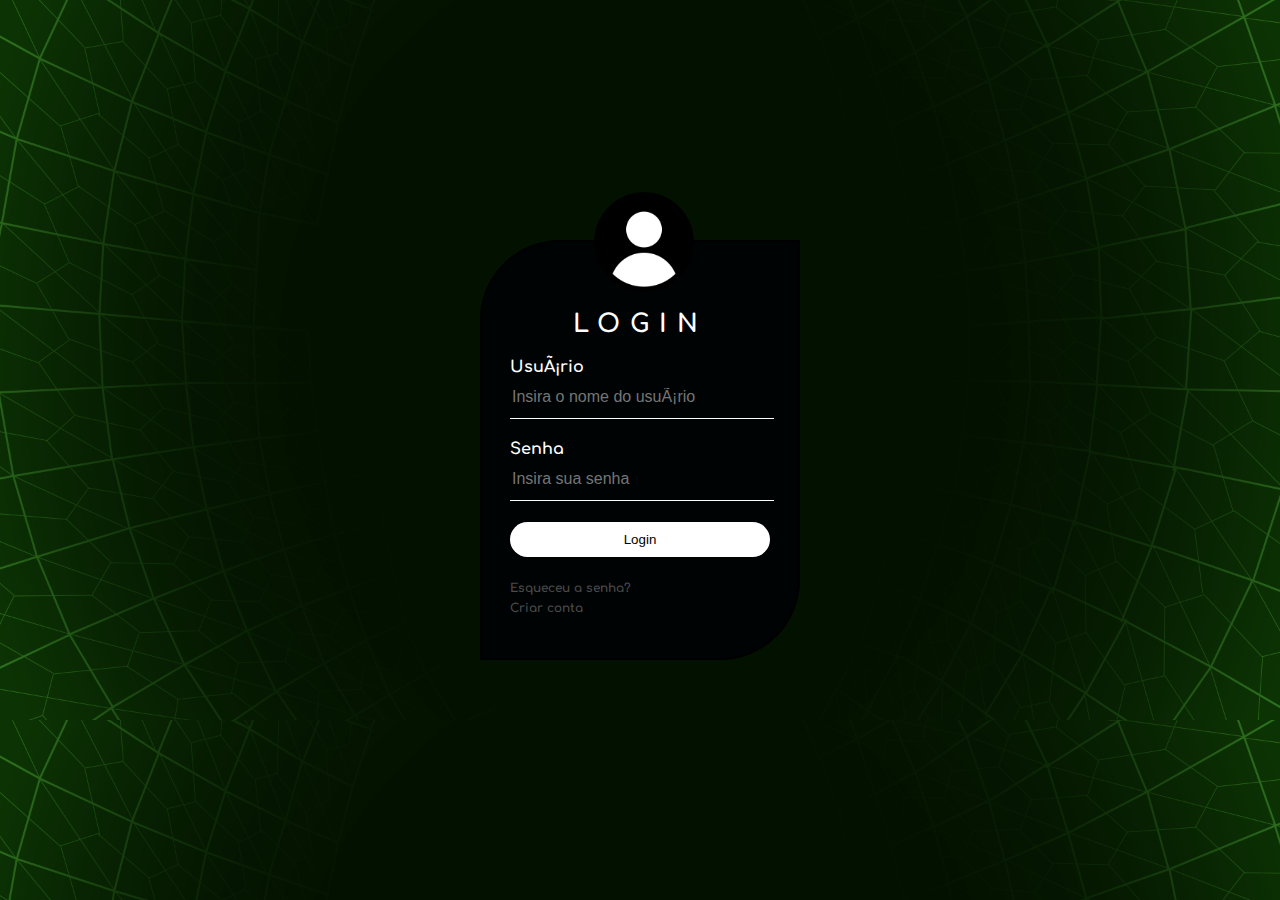
<file: Tela de Login.html>
<!DOCTYPE html>
<html lang="pt-BR" dir="ltr">
    <head>
        <link rel="stylesheet" type="text/css" href= "css/LoginCSS.css">
        <link href="https://fonts.googleapis.com/css?family=Comfortaa" rel="stylesheet">
        <meta charset="utf=8">
        <title> Tela de Login </title>
    </head>
    <body>
        <div class="login">
            <img src="img/User.png" class="usuario" width="100" height="100" alt="">
            <h1>Login</h1>
            <form>

                <p>Usuário</p>
                <input type="text" name="" placeholder="Insira o nome do usuário">
                <p>Senha</p>
                <input type="password" name="" placeholder="Insira sua senha">
                <input type="submit" name="" value="Login">
                <a href="#">Esqueceu a senha?</a><br>
                <a href="#">Criar conta</a>

            </form>
        </div>
    
    </body>
</html>
</file>
<file: css/LoginCSS.css>
body {
    margin: 0;
    padding: 0;
    background-image: url(../img/TelaLogin.jpg);
    background-size: cover;
    font-family: "Comfortaa", sans-serif;
    object-fit: cover;
    object-position: center;
    
}

.img {
    display: flex;
    align-items: center;
    justify-content: center;
}

.login {
    width: 320px;
    height: 420px;
    border: 2px solid #000;
    border-radius: 80px 0px 80px 0px;
    color: #fff;
    background-color: rgba(0,0,5,0.8);
    top: 50%;
    left: 50%;
    position: absolute;
    transform: translate(-50%, -50%);
    box-sizing: border-box;
    padding: 68px 28px;

}

.usuario{
    border-radius: 50%;
    position: absolute;
    top: -50px;
    left: 112px;
}

h1 {
    margin: 0;
    padding-top: 0;
    padding-left: 0;
    padding-bottom: 20px;
    letter-spacing: 10px;
    text-transform: uppercase;
    text-align: center;
    font-size: 25px;

}

.login p {
    margin: 0;
    padding: 0;
    font-weight: bold;

}

.login input {
    width: 100%;
    margin-bottom: 21px;

}

.login input[type="text"], input[type="password"] {
    border: none;
    border-bottom: 1px solid white;
    background: transparent;
    outline: none;
    height: 40px;
    color: white;
    font-size: 16px;

}

.login input[type="submit"] {
    border: none;
    outline: none;
    height: 35px;
    color: #000;
    background: #fff;
    border-radius: 20px;
    transition: 0.2s;

}

.login input[type="submit"]:hover {
    cursor: pointer;
    background: #ff4d4d;
    transition: 0.2s
}

.login a {
    font-weight: bold;
    text-decoration: none;
    font-size: 12px;
    line-height: 20px;
    color: #4b4b4b;
    transition: 0.2s;

}

.login a:hover {
    transition: 0.2s;
    color: #ff4d4d;

}
</file>
